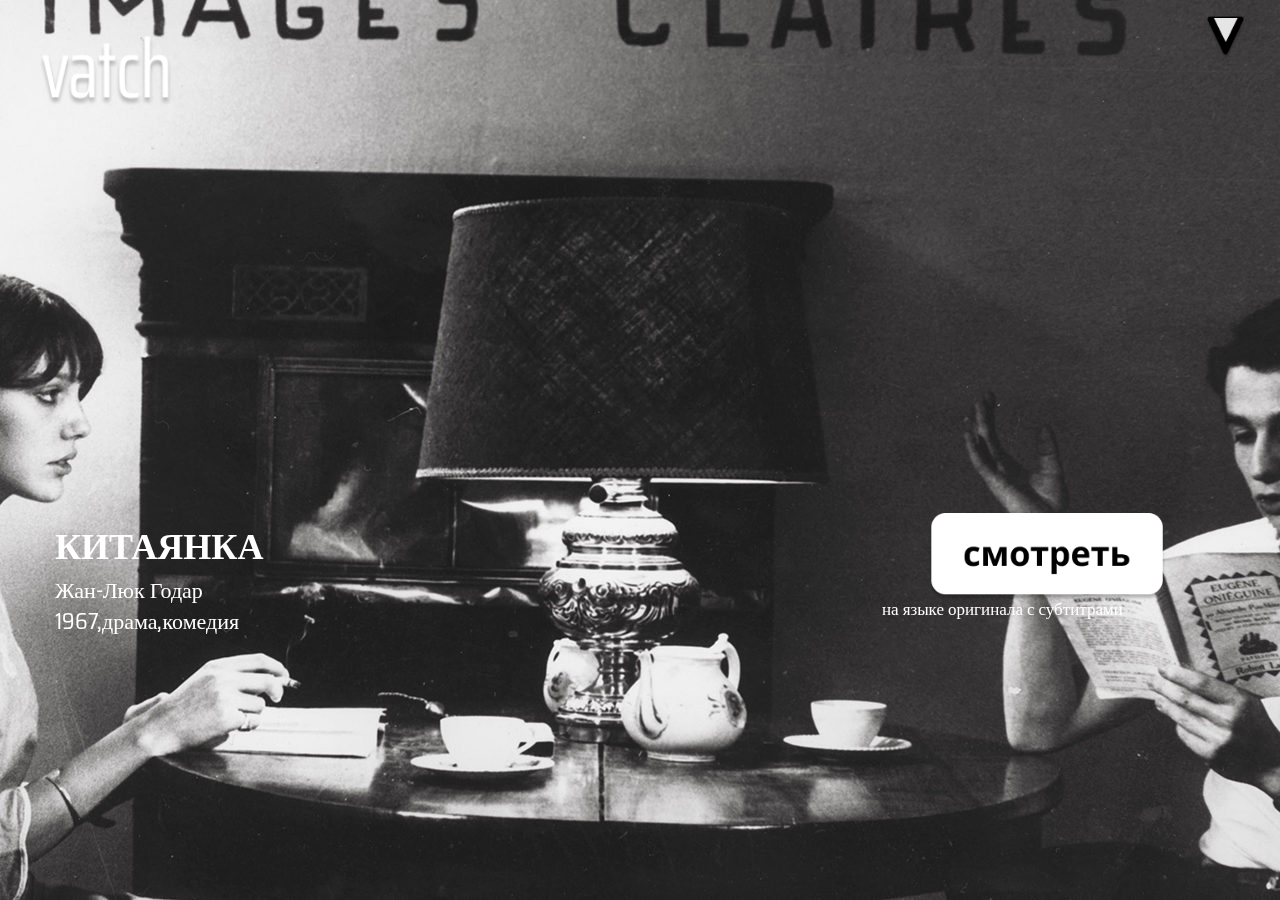
<file: index.html>
<!DOCTYPE html>
<html>
  <head>
    <title>vatch</title>
    <meta charset="utf-8">
    <link rel="shortcut icon" href="https://img.icons8.com/ios-filled/50/000000/v.png"/>
    <link rel="stylesheet" href="styles.css">
    <link href='https://fonts.googleapis.com/css?family=Saira Semi Condensed' rel='stylesheet'>
    <link href='https://fonts.googleapis.com/css?family=Poiret One' rel='stylesheet'>
    <link href='https://fonts.googleapis.com/css?family=Ruda' rel='stylesheet'>
  </head>

  <body>

    <nav class="menu">
        <ul class="menu_ul">
            <li><a class="logo_v" href="#" allow="autoplay"><img src="images/logo.png" width="45"></a>
            <ul class="menu_drop">
              <li class="menu_li"><a class="manu_a" href="aut.html">профиль</a></li>
              <li class="menu_li"><a class="manu_a" href="#">настройки</a></li>
              <li class="menu_li"><a class="manu_a" href="#">помощь</a></li>
            </ul>
        </ul>
      </nav>

    <a class="logo" href="index.html" allow="autoplay"> <img src="images/vatch white.png" width="135"> </a>
    
<div class="dontshow">
    <form>
      <input type="text" placeholder="поиск:">
    </form>
    
    <nav>
        <ul>
          <li><a href="#">кино</a>
            <ul class="drop" style="margin: 9px 100px 0px 0px">
              <li><a href="#">новинки</a></li>
              <li><a href="#">популярное</a></li>
              <li><a href="#">подборки</a></li>
              <li><a href="#">рекомендованное</a></li>
            </ul>
            <li><a href="#">сериалы</a>
            <ul class="drop" style="margin: 9px 100px 0px -99px">
              <li><a href="#">новинки</a></li>
              <li><a href="#">популярное</a></li>
              <li><a href="#">подборки</a></li>
              <li><a href="#">рекомендованное</a></li>
            </ul>
            <li><a href="#">мультипликация</a>
              <ul class="drop" style="margin: 9px 0px 0px -249px">
                <li><a href="#">новинки</a></li>
                <li><a href="#">популярное</a></li>
                <li><a href="#">подборки</a></li>
                <li><a href="#">рекомендованное</a></li>
              </ul>
              <li><a href="#">аниме</a>
                <ul class="drop" style="margin: 9px 0px 0px -517px">
                  <li><a href="#">новинки</a></li>
                  <li><a href="#">популярное</a></li>
                  <li><a href="#">подборки</a></li>
                  <li><a href="#">рекомендованное</a></li>
                </ul>
        </ul>
      </nav>
    </div>
      <a class="watch" href="la_chinoise.html" target="_blank" allow="autoplay"> <img src="images/watch.png" width="238.3" height="87.5"> </a>
        <p class="sub">на языке оригинала с субтитрами</p>

        <p class="film"><b>КИТАЯНКА</b></p>
        <p class="dir">Жан-Люк Годар</p>
        <p class="genre">1967,драма,комедия</p>

  </body>
</html>
</file>
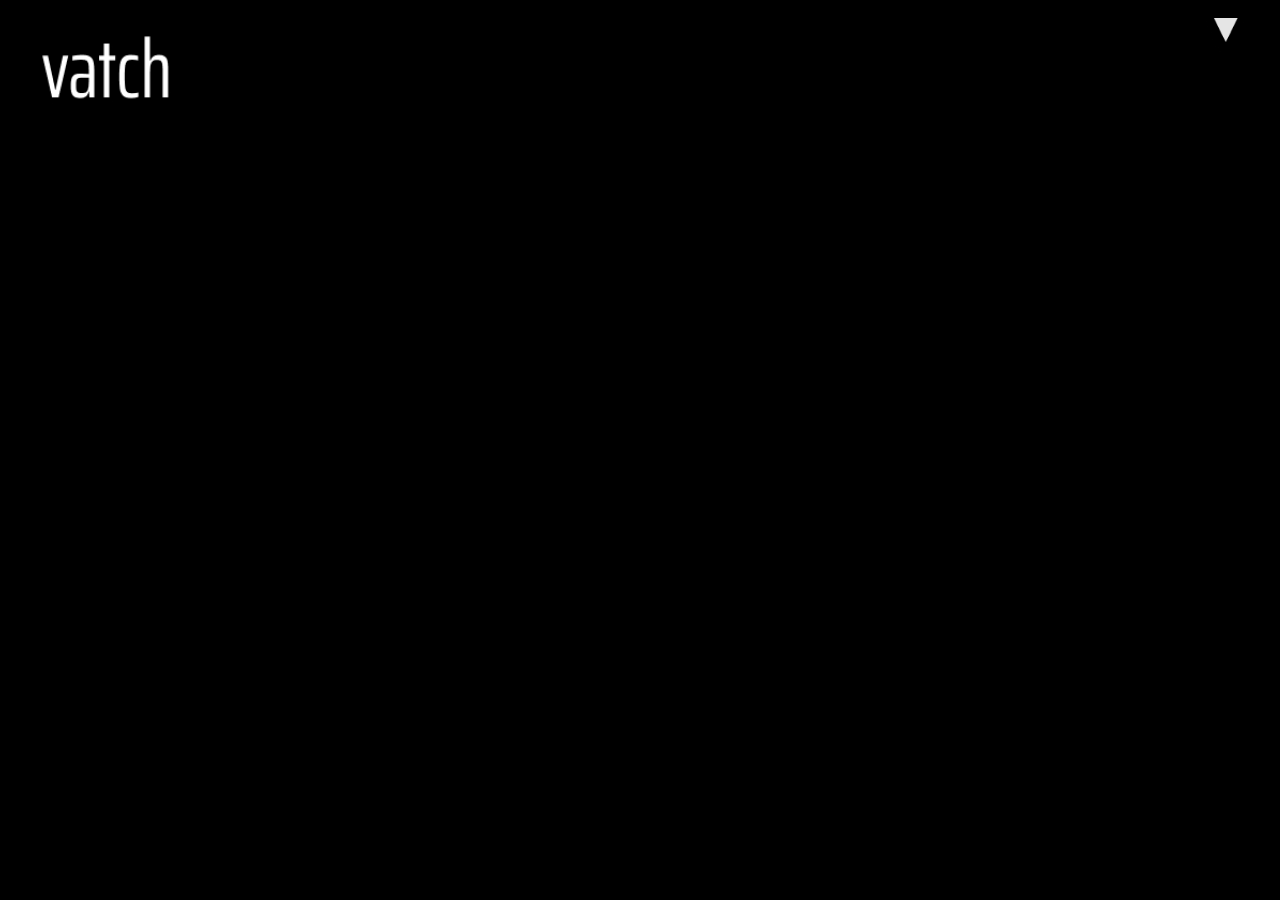
<file: la_chinoise_ play.html>
<!DOCTYPE html>
<html>
  <head>
    <title>кино: Китаянка (1967) смотреть онлайн</title>
    <meta charset="utf-8">
    <link rel="shortcut icon" href="https://img.icons8.com/ios-filled/50/000000/v.png"/>
    <link rel="stylesheet" href="styles.css">
    <link href='https://fonts.googleapis.com/css?family=Saira Semi Condensed' rel='stylesheet'>
    <link href='https://fonts.googleapis.com/css?family=Poiret One' rel='stylesheet'>
    <link href='https://fonts.googleapis.com/css?family=Ruda' rel='stylesheet'>

    <style>
      body {
        background: black;}
    </style>

    <style>
      video {
        margin: 0px 0px 0px 44px;
      }
    </style>

  </head>

  <body>

    <nav class="menu">
        <ul class="menu_ul">
            <li><a class="logo_v" href="#" allow="autoplay"><img src="images/logo.png" width="45"></a>
            <ul class="menu_drop">
              <li class="menu_li"><a class="manu_a" href="aut.html">профиль</a></li>
              <li class="menu_li"><a class="manu_a" href="#">настройки</a></li>
              <li class="menu_li"><a class="manu_a" href="#">помощь</a></li>
            </ul>
        </ul>
      </nav>

    <a class="logo" href="index.html" allow="autoplay"> <img src="images/vatch white.png" width="135"> </a>
<div class="dontshow">
    <form>
      <input type="text" placeholder="поиск:">
    </form>

    <nav>
        <ul>
          <li><a href="#">кино</a>
            <ul class="drop" style="margin: 9px 100px 0px 0px">
              <li><a href="#">новинки</a></li>
              <li><a href="#">популярное</a></li>
              <li><a href="#">подборки</a></li>
              <li><a href="#">рекомендованное</a></li>
            </ul>
            <li><a href="#">сериалы</a>
            <ul class="drop" style="margin: 9px 100px 0px -99px">
              <li><a href="#">новинки</a></li>
              <li><a href="#">популярное</a></li>
              <li><a href="#">подборки</a></li>
              <li><a href="#">рекомендованное</a></li>
            </ul>
            <li><a href="#">мультипликация</a>
              <ul class="drop" style="margin: 9px 0px 0px -249px">
                <li><a href="#">новинки</a></li>
                <li><a href="#">популярное</a></li>
                <li><a href="#">подборки</a></li>
                <li><a href="#">рекомендованное</a></li>
              </ul>
              <li><a href="#">аниме</a>
                <ul class="drop" style="margin: 9px 0px 0px -517px">
                  <li><a href="#">новинки</a></li>
                  <li><a href="#">популярное</a></li>
                  <li><a href="#">подборки</a></li>
                  <li><a href="#">рекомендованное</a></li>
                </ul>
        </ul>
      </nav>
  </div>
<iframe class="player" src="https://vk.com/video_ext.php?oid=-76456136&id=456241783&hash=45ad21543a792df7&hd=2"
width="1200" height="560" allow="autoplay; encrypted-media; fullscreen;
picture-in-picture;" frameborder="0" allowfullscreen></iframe>



  </body>
</html>
</file>
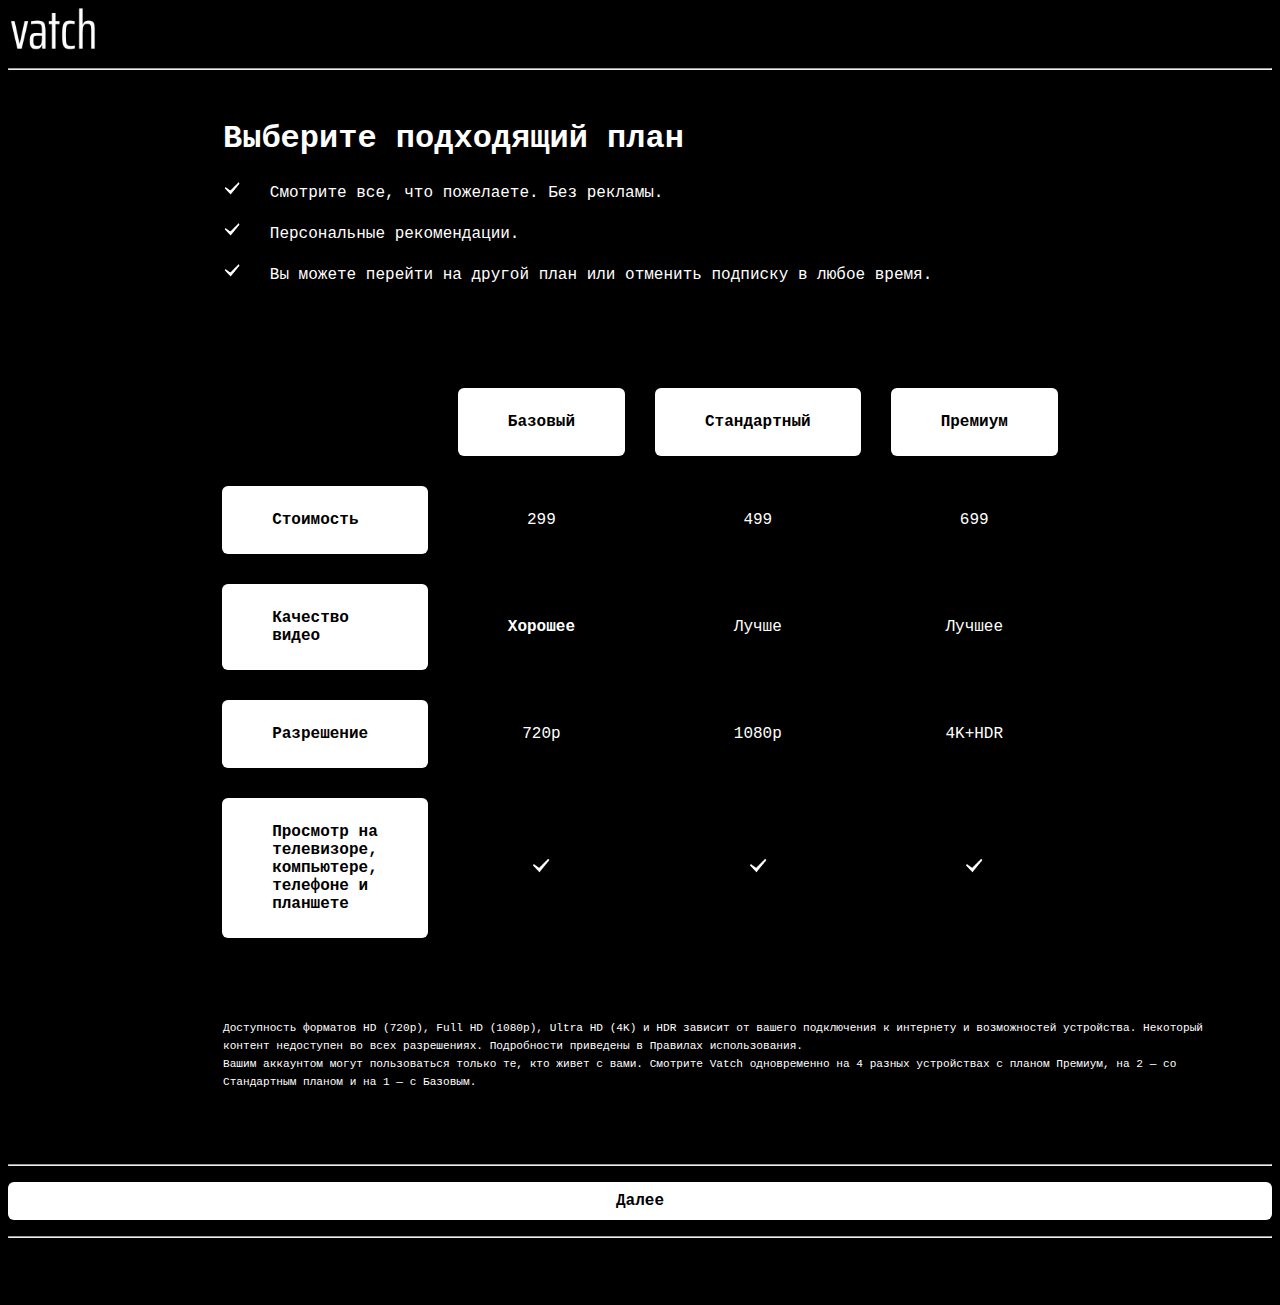
<file: vatch.html>
<!DOCTYPE html>
<html>
  <head>
    <title>vatch</title>
    <meta charset="utf-8">
    <link rel="shortcut icon" href="https://img.icons8.com/ios-filled/50/000000/v.png"/>
  <style>
  body {
    background: #000000;
    color: #FFFFFF;}
</style>
  <style>
.layer { margin: 50px 30px 40px 215px}
  </style>

  <style>
   table {
    width: 750px;
    margin: auto;
    border-spacing: 30px;

   }
   td {
    text-align: center;
   }
   {
    background: #FFFFFF;
    border-spacing: 0;
    border-radius: 7px
   }
   th {
    background: #FFFFFF;
    color: #000000;
    text-align: left;

   }
   td, th {
    padding: 25px 50px;
  border-radius: 6px}
</style>
  </head>

  <body style="font-family: Andale Mono, monospace">

    <a href="index.html" target="_blank" width="640" height="480" allow="autoplay"> <img src="images/vatch white.png" width="90"> </a>

    <hr>
    <div class="layer">

      <h1>Выберите подходящий план</h1>

      <p> <img src="images/galka.png" width="18"> &nbsp; Смотрите все, что пожелаете. Без рекламы.
        <br> <br> <img src="images/galka.png" width="18"> &nbsp; Персональные рекомендации.
        <br> <br> <img src="images/galka.png" width="18"> &nbsp; Вы можете перейти на другой план или отменить подписку в любое время.</p>
<p>&nbsp</p>
</div>

<table>
<thead>
  <tr>
    <td>&nbsp</td>
    <th>Базовый</th>
    <th><b>Стандартный</b></th>
    <th><b>Премиум</b></th>

  </tr>
</thead>

<tbody>
  <tr>
  <th>Стоимость</th>
  <td>299</td>
  <td>499</td>
  <td>699</td>
</tr>

<tr>
  <th>Качество видео</th>
  <td> <b> Хорошее </b> </td>
  <td>Лучше</td>
  <td>Лучшее</td>
</tr>

<tr>
  <th>Разрешение</th>
  <td>720р</td>
  <td>1080р</td>
  <td>4K+HDR</td>
</tr>

<tr>
  <th>Просмотр на телевизоре, компьютере, телефоне и планшете</th>
  <td><img src="images/galka.png" width="20"></td>
  <td> <img src="images/galka.png" width="20"></td>
  <td> <img src="images/galka.png" width="20"></td>
</tr>

</tbody>
</table>

<div class="layer">
<p> <small><small> Доступность форматов HD (720p), Full HD (1080p), Ultra HD (4K) и HDR зависит от вашего подключения к интернету и возможностей устройства. Некоторый контент недоступен во всех разрешениях. Подробности приведены в Правилах использования.
<br>Вашим аккаунтом могут пользоваться только те, кто живет с вами. Смотрите Vatch одновременно на 4 разных устройствах с планом Премиум, на 2 — со Стандартным планом и на 1 — с Базовым.</small></small> </p>


</div>
<p>&nbsp</p>

<hr>

<p style= " border-radius: 6px; background-color: #FFFFFF; color: #000000; padding:  10px ;" align="center"><b>Далее</b> </p>
<hr>
<p>&nbsp</p>

  </body>
</html>
</file>
<file: styles.css>
.dontshow {
visibility: hidden;
}
.logo{
  float:left;
  margin: 28px 100px 0px 30px;
  position: fixed;
}

.logo:hover {
  opacity: 0.8;
}

.logo_v{
  float:right;
  margin: 40px 0px 0px 10px;
  position: fixed;
}

.logo_v:hover{
  opacity: 0.8;

}

.watch{
  position: fixed;
  margin: 505px 0px 0px 920px;}

.watch:hover{
  opacity: 0.8;
}

.sub {
  font-family: 'Saira Semi Condensed';
  font-size: 17px;
  margin: 588px 0px 0px 874px;
  position: fixed;
}

.film {
  font-family: 'Saira Semi Condensed';
  font-size: 36px;
  margin: 510px 0px 0px 47px;
  position: fixed;
  color: white;
}

.dir {
  font-family: 'Saira Semi Condensed';
  font-size: 22px;
  margin: 565px 0px 0px 47px;
  position: fixed;
  color: white;
  }

.genre {
  font-family: 'Saira Semi Condensed';
  font-size: 22px;
  margin: 596px 0px 0px 47px;
  position: fixed;
  color: white;
}

body{
 background: url("images/b2.jpg") no-repeat #dedede;
 background-repeat: no-repeat;
   background-position: center center;
   background-attachment: fixed;
   -webkit-background-size: cover;
   -moz-background-size: cover;
   -o-background-size: cover;
   background-size: cover;
  font-family: 'Saira Semi Condensed';font-size: 18px;
  color: #FFFFFF;
}

nav{
  position: fixed;
	float: center;
	color: #FFFFFF;
	margin: 35px 100px 0px 308px;
	width: 62%;
  font-family: 'Saira Semi Condensed';
}

nav ul{
	float: center;
}

nav ul li{
	float: left;
	padding: 0em 0.5em 0.5em;
	list-style: none;
	position: relative;
	font-size: 29px;
}

.drop{
	display: none;
	background: rgba(229, 229, 229, 0.42);
  border-radius: 15px;
  position: fixed;
  padding: 13px 5px 350px;
  width: 608px;
}

nav ul li:hover ul{
	display: block;
}

nav ul li ul li a {
	padding: 0em;
  padding-left: 9px;
}

nav ul li ul li{
	font-size: 20px;
  font-family: 'Ruda';
}

a {
	text-decoration: none;
	color: #FFFFFF;
}

a:hover {
	color: rgba(255, 255, 255, 0.5);
}

.menu {
	float: right;
	margin: -70px 0px 0px 1170px;
  font-family: 'Ruda';
}

  .menu_drop {
  	display: none;
  	position: absolute;
  	background: rgba(19, 19, 19, 0.52);
    border-radius: 15px;
    padding: 25px;
    margin: 92px 10px 0px -100px;
  }

  .menu_ul {
  	float: left;
  	padding: 0.5em;
  	list-style: none;
  	position: relative;
    display: block;
    padding: 0em;
    font-size: 25px;
    font-family: 'Ruda';
  }

  .menu_li {
    float: left;
  	padding: 0.5em;
  	list-style: none;
  	position: relative;
    display: block;
    padding: 10px;
    font-family: 'Ruda';
  }

  .manu_a {
    text-decoration: none;
    color: #FFFFFF;
  }

  * {box-sizing: border-box;}
form {
  width: auto;
  float: center;
  margin: 15px 0px -25px 350px;
  font-size: 20px;
  font-family: 'Saira Semi Condensed';
  color: rgba(255, 255, 255, 0.7);
  position: fixed;
}

input {
  width: 100px;
  height: 33px;
  padding-left: 15px;
  border-radius: 10px;
  border: none;
  background: #fff;
  outline: none;
  position: relative;
  transition: .3s linear;
  font-size: 20px;
  font-family: 'Saira Semi Condensed';
  color: #000
}

input:focus {
  width: 606px;
  color: #000
  font-size: 20px;
  font-family: 'Saira Semi Condensed';
}

.vhod{
background-color: #000;
border-radius: 6px;
border: none;
font-family: 'Saira Semi Condensed';
color: rgba(255, 255, 255);
padding: 7px;
font-size: 13px;
}

.genre1 {
  font-family: 'Saira Semi Condensed';
  font-size: 22px;
  margin: 420px 0px 0px 320px;
  position: fixed;
  }

.film1 {
  font-family: 'Saira Semi Condensed';
  font-size: 36px;
  margin: 470px 0px 0px 320px;
  position: fixed;
}

  .k1 {
    margin: 400px 0px 0px 90px;
    position: fixed;
    width: 175px;
    height: auto;
  }

  .pole1{
    margin: 554px 0px 0px 320px;
    position: fixed;
    width: 498px;
    height: 59px;
  }

  .play{
    font-family: 'Ruda';
    font-size: 27px;
    margin: 566px 0px 0px 360px;
    position: fixed;
    color: black;
  }

  .play:hover{
    color: rgba(255, 255, 255);
  }

  .like{
    margin: 566px 0px 0px 720px;
    position: fixed;
  }


  .like:active{
    margin: 566px 0px 0px 720px;
    position: fixed;
  }

  .like:hover{
    background-image: url('images/like.png');
    background-size: cover;
  }

  .love{
    margin: 566px 0px 0px 575px;
    position: fixed;
  }

  .love:active{
    margin: 566px 0px 0px 575px;
    position: fixed;
  }

  .love:hover{
    background-image: url('images/love1.png');
    background-size: cover;
  }

  .play1 {
    font-family: 'Saira Semi Condensed';
    font-size: 14px;
    margin: 612px 0px 0px 353px;
    position: fixed;
    color: rgba(255, 255, 255, 0.93);
  }

  .play2 {
    font-family: 'Saira Semi Condensed';
    font-size: 14px;
    margin: 628px 0px 0px 375px;
    position: fixed;
    color: rgba(255, 255, 255, 0.93);
  }

  .love1 {
    font-family: 'Saira Semi Condensed';
    font-size: 14px;
    margin: 612px 0px 0px 550px;
    position: fixed;
    color: rgba(255, 255, 255, 0.93);
  }


.player {
  margin: 115px 0px 0px 40px;
}
</file>
